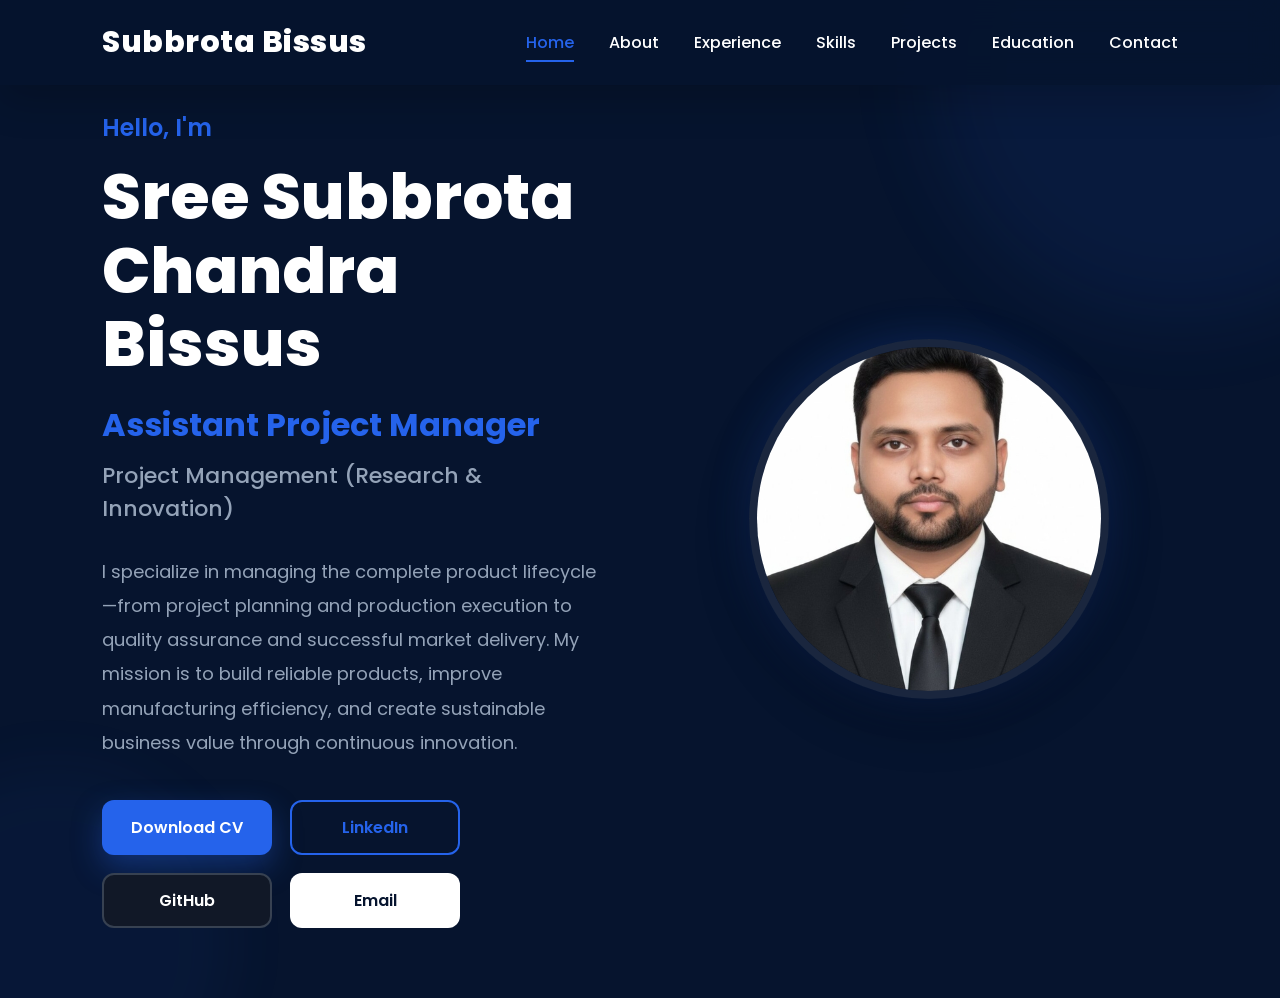
<file: index.html>
<!DOCTYPE html>
<html lang="en">

<head>

    <meta charset="UTF-8">
    <meta name="viewport" content="width=device-width, initial-scale=1.0">

    <title>Sree Subbrota Chandra Bissus | Assistant Project Manager</title>

    <meta name="description"
        content="Official Portfolio of Sree Subbrota Chandra Bissus - Assistant Project Manager (Project Management, Research & Innovation), Walton Digi-Tech Industries Ltd.">

    <link rel="stylesheet" href="style.css">

</head>

<body>

    <!-- =========================
            HEADER
    ========================== -->

    <header>

<nav class="navbar">

    <div class="logo">
        <a href="index.html">Subbrota Bissus</a>
    </div>

    <!-- Mobile Menu Button -->
    <div class="menu-toggle" id="menu-toggle">
        ☰
    </div>

    <!-- Navigation Menu -->
    <ul class="nav-links" id="nav-links">

        <li><a href="index.html" class="active">Home</a></li>

        <li><a href="about.html">About</a></li>

        <li><a href="experience.html">Experience</a></li>

        <li><a href="skills.html">Skills</a></li>

        <li><a href="projects.html">Projects</a></li>

        <li><a href="education.html">Education</a></li>

        <li><a href="contact.html">Contact</a></li>

    </ul>

</nav>

    </header>

    <!-- =========================
            HERO SECTION
    ========================== -->

    <section class="hero">

        <div class="hero-content">

            <h3>Hello, I'm</h3>

            <h1>Sree Subbrota Chandra Bissus</h1>

            <h2>Assistant Project Manager</h2>

            <h4>Project Management (Research & Innovation)</h4>

            <p>

                I specialize in managing the complete product lifecycle—from project planning and production execution to 
                quality assurance and successful market delivery. My mission is to build reliable products, improve manufacturing efficiency,
                and create sustainable business value through continuous innovation.

            </p>

            <div class="buttons">

                <a href="cv.pdf" target="_blank">
                    Download CV
                </a>

                <a href="https://www.linkedin.com/in/sree-subbrota-chandra-bissus" target="_blank">
                    LinkedIn
                </a>

                <a href="https://github.com/SubbrotaBissus" target="_blank">
                    GitHub
                </a>

                <a href="mailto:sreesubbrotachandrabissus@gmail.com">
                    Email
                </a>

            </div>

        </div>

        <div class="hero-image">

            <img src="profile.jpg"
                alt="Sree Subbrota Chandra Bissus">

        </div>

    </section>

    <script src="script.js"></script>

</body>

</html>
</file>
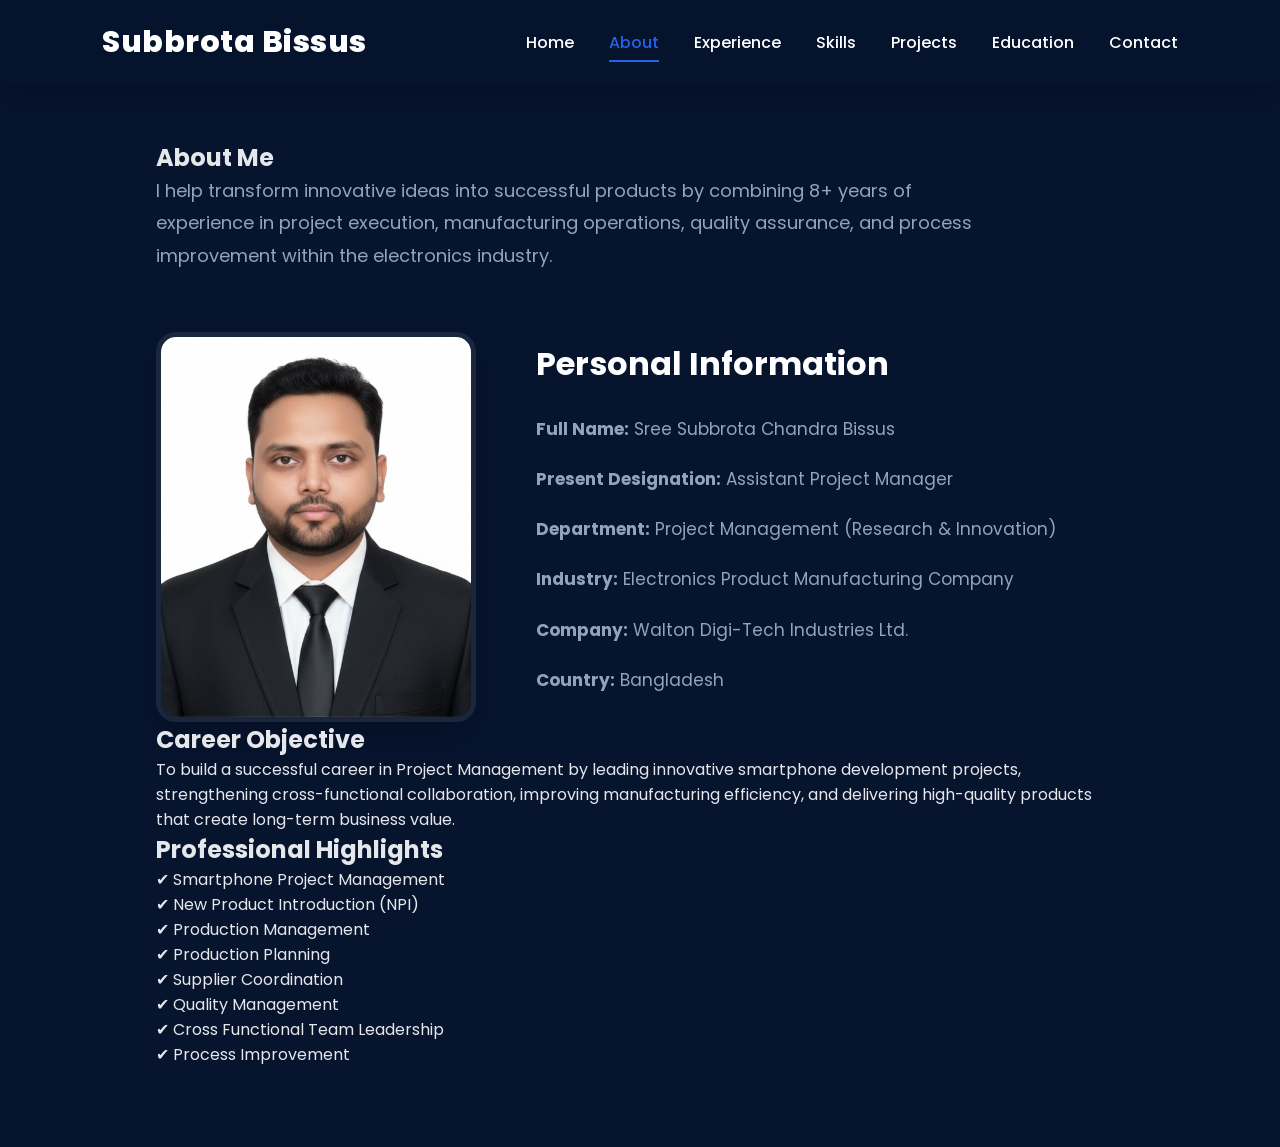
<file: about.html>
<!DOCTYPE html>
<html lang="en">

<head>

    <meta charset="UTF-8">
    <meta name="viewport" content="width=device-width, initial-scale=1.0">

    <title>About | Sree Subbrota Chandra Bissus</title>

    <link rel="stylesheet" href="style.css">

    <link rel="preconnect" href="https://fonts.googleapis.com">
    <link rel="preconnect" href="https://fonts.gstatic.com" crossorigin>

    <link href="https://fonts.googleapis.com/css2?family=Poppins:wght@300;400;500;600;700;800&display=swap" rel="stylesheet">

</head>

<body>

<!-- ===========================
     Navbar
=========================== -->

<header>

    <nav class="navbar">

        <div class="logo">
            <a href="index.html">Subbrota Bissus</a>
        </div>

        <ul class="nav-links">

            <li><a href="index.html">Home</a></li>
            <li><a class="active" href="about.html">About</a></li>
            <li><a href="experience.html">Experience</a></li>
            <li><a href="skills.html">Skills</a></li>
            <li><a href="projects.html">Projects</a></li>
            <li><a href="education.html">Education</a></li>
            <li><a href="contact.html">Contact</a></li>

        </ul>

    </nav>

</header>

<!-- ===========================
     About Section
=========================== -->

<section class="about-page">

    <div class="container">

        <h1>About Me</h1>

        <p class="about-subtitle">
            I help transform innovative ideas into successful products by combining 8+ years of experience in project execution,
            manufacturing operations, quality assurance, and process improvement within the electronics industry.
        </p>

        <div class="about-grid">

            <div class="about-image">

                <img src="profile.jpg" alt="Sree Subbrota Chandra Bissus">

            </div>

            <div class="about-info">

                <h2>Personal Information</h2>

                <p><strong>Full Name:</strong> Sree Subbrota Chandra Bissus</p>

                <p><strong>Present Designation:</strong> Assistant Project Manager</p>

                <p><strong>Department:</strong> Project Management (Research & Innovation)</p>

                <p><strong>Industry:</strong> Electronics Product Manufacturing Company</p>

                <p><strong>Company:</strong> Walton Digi-Tech Industries Ltd.</p>

                <p><strong>Country:</strong> Bangladesh</p>

            </div>

        </div>

        <!-- Career Objective -->

        <section class="career-objective">

            <h2>Career Objective</h2>

            <p>

                To build a successful career in Project Management by leading innovative
                smartphone development projects, strengthening cross-functional collaboration,
                improving manufacturing efficiency, and delivering high-quality products that
                create long-term business value.

            </p>

        </section>

        <!-- Highlights -->

        <section class="highlight-section">

            <h2>Professional Highlights</h2>

            <div class="highlight-grid">

                <div>✔ Smartphone Project Management</div>

                <div>✔ New Product Introduction (NPI)</div>

                <div>✔ Production Management</div>

                <div>✔ Production Planning</div>

                <div>✔ Supplier Coordination</div>

                <div>✔ Quality Management</div>

                <div>✔ Cross Functional Team Leadership</div>

                <div>✔ Process Improvement</div>

            </div>

        </section>

    </div>

</section>

</body>

</html>
</file>
<file: style.css>
/* ===================================================
   PORTFOLIO v2.0
   Sree Subbrota Chandra Bissus
   Part 1 - Global Design System & Navigation
=================================================== */

/* Google Font */
@import url('https://fonts.googleapis.com/css2?family=Poppins:wght@300;400;500;600;700;800&display=swap');

/* ===========================
   CSS VARIABLES
=========================== */

:root{

    --primary:#2563EB;
    --primary-dark:#1D4ED8;

    --bg:#06142E;
    --bg-light:#0B1F3D;

    --white:#FFFFFF;

    --text:#E5E7EB;
    --text-light:#94A3B8;

    --shadow:0 15px 40px rgba(0,0,0,.20);

    --radius:16px;

    --transition:.35s ease;

    --container:1200px;

}

/* ===========================
   RESET
=========================== */

*{

    margin:0;
    padding:0;
    box-sizing:border-box;

}

/* ===========================
   GLOBAL
=========================== */

html{

    scroll-behavior:smooth;

}

body{

    font-family:'Poppins',sans-serif;

    background:var(--bg);

    color:var(--text);

    overflow-x:hidden;

}

img{

    display:block;

    max-width:100%;

}

a{

    text-decoration:none;

    color:inherit;

}

ul{

    list-style:none;

}

.container{

    width:90%;
    max-width:var(--container);
    margin:auto;

}

/* ===========================
   NAVBAR
=========================== */

.navbar{

    position:fixed;

    top:0;
    left:0;

    width:100%;

    height:85px;

    padding:0 8%;

    display:flex;

    justify-content:space-between;

    align-items:center;

    background:rgba(6,20,46,.92);

    backdrop-filter:blur(15px);

    z-index:1000;

    box-shadow:var(--shadow);

}

.logo a{

    font-size:30px;

    font-weight:800;

    color:var(--white);

    letter-spacing:.5px;

    transition:var(--transition);

}

.logo a:hover{

    color:var(--primary);

}

.nav-links{

    display:flex;

    align-items:center;

    gap:35px;

}

.nav-links li a{

    position:relative;

    font-size:16px;

    font-weight:500;

    color:var(--white);

    transition:var(--transition);

}

.nav-links li a:hover,

.nav-links li a.active{

    color:var(--primary);

}

.nav-links li a::after{

    content:"";

    position:absolute;

    left:0;

    bottom:-8px;

    width:0;

    height:2px;

    background:var(--primary);

    transition:var(--transition);

}

.nav-links li a:hover::after,

.nav-links li a.active::after{

    width:100%;

}
/* ===================================================
   HERO SECTION
=================================================== */

.hero{

    min-height:100vh;

    display:flex;

    justify-content:space-between;

    align-items:center;

    gap:80px;

    padding:110px 8% 70px;

    position:relative;

    overflow:hidden;

}

/* Background Decoration */

.hero::before{

    content:"";

    position:absolute;

    width:500px;

    height:500px;

    border-radius:50%;

    background:rgba(37,99,235,.08);

    top:-180px;

    right:-150px;

    filter:blur(40px);

}

.hero::after{

    content:"";

    position:absolute;

    width:350px;

    height:350px;

    border-radius:50%;

    background:rgba(37,99,235,.05);

    left:-120px;

    bottom:-120px;

    filter:blur(30px);

}

.hero-content{

    flex:1;

    position:relative;

    z-index:2;

   max-width:600px;

}

.hero-content h3{

    color:var(--primary);

    font-size:24px;

    font-weight:600;

    margin-bottom:15px;

}

.hero-content h1{

    font-size:64px;

    line-height:1.15;

    color:var(--white);

    font-weight:800;

    margin-bottom:20px;

}

.hero-content h2{

    font-size:32px;

    color:var(--primary);

    margin-bottom:10px;

}

.hero-content h4{

    font-size:22px;

    color:var(--text-light);

    font-weight:500;

    margin-bottom:30px;

}

.hero-content p{

    max-width:650px;

    color:var(--text-light);

    line-height:1.9;

    font-size:18px;

    margin-bottom:40px;

}

/* Hero Image */

.hero-image{

    flex:1;

    display:flex;

    justify-content:center;

    position:relative;

    z-index:2;

}

.hero-image img{

    width:360px;

    height:360px;

    object-fit:cover;

    border-radius:50%;

    border:8px solid rgba(255,255,255,.08);

    box-shadow:

        0 20px 50px rgba(0,0,0,.35),

        0 0 40px rgba(37,99,235,.25);

    transition:.4s;

}

.hero-image img:hover{

    transform:translateY(-10px) scale(1.03);

}
/* ===================================================
   HERO BUTTONS
=================================================== */

.buttons{

    display:flex;

    flex-wrap:wrap;

    gap:18px;

}

.buttons a{

    display:inline-flex;

    justify-content:center;

    align-items:center;

    min-width:170px;

    height:55px;

    padding:0 28px;

    border-radius:12px;

    font-size:16px;

    font-weight:600;

    transition:all .35s ease;

}

/* Download CV */

.buttons a:nth-child(1){

    background:var(--primary);

    color:var(--white);

    box-shadow:0 12px 30px rgba(37,99,235,.35);

}

.buttons a:nth-child(1):hover{

    background:var(--primary-dark);

    transform:translateY(-4px);

}

/* LinkedIn */

.buttons a:nth-child(2){

    background:transparent;

    border:2px solid var(--primary);

    color:var(--primary);

}

.buttons a:nth-child(2):hover{

    background:var(--primary);

    color:var(--white);

    transform:translateY(-4px);

}

/* GitHub */

.buttons a:nth-child(3){

    background:#111827;

    color:#ffffff;

    border:2px solid #374151;

}

.buttons a:nth-child(3):hover{

    background:#1F2937;

    transform:translateY(-4px);

}

/* Email */

.buttons a:nth-child(4){

    background:#ffffff;

    color:#06142E;

}

.buttons a:nth-child(4):hover{

    background:#E2E8F0;

    transform:translateY(-4px);

}

/* ==================================
   FADE ANIMATION
================================== */

@keyframes fadeUp{

    from{

        opacity:0;

        transform:translateY(40px);

    }

    to{

        opacity:1;

        transform:translateY(0);

    }

}

.hero-content{

    animation:fadeUp .9s ease;

}

.hero-image{

    animation:fadeUp 1.2s ease;

}
/* ===================================================
   ABOUT PAGE
=================================================== */

.about-page{

    padding:140px 8% 80px;

    min-height:100vh;

}

.about-title{

    font-size:48px;

    font-weight:700;

    color:var(--white);

    margin-bottom:15px;

}

.about-subtitle{

    max-width:850px;

    color:var(--text-light);

    font-size:18px;

    line-height:1.8;

    margin-bottom:60px;

}

.about-grid{

    display:grid;

    grid-template-columns:320px 1fr;

    gap:60px;

    align-items:center;

}

.about-image img{

    width:100%;

    border-radius:20px;

    border:5px solid rgba(255,255,255,.08);

    box-shadow:var(--shadow);

}

.about-info h2{

    font-size:32px;

    color:var(--white);

    margin-bottom:25px;

}

.about-info p{

    color:var(--text-light);

    font-size:17px;

    line-height:1.9;

    margin-bottom:18px;

}

/* ===================================================
   RESPONSIVE
=================================================== */

@media (max-width:992px){

    .hero{

        flex-direction:column-reverse;

        text-align:center;

        gap:50px;

    }

    .hero-content{

        width:100%;

    }

    .hero-content p{

        max-width:100%;

    }

    .buttons{

        justify-content:center;

    }

    .hero-image img{

        width:320px;

        height:320px;

    }

    .about-grid{

        grid-template-columns:1fr;

        text-align:center;

    }

    .about-image{

        display:flex;

        justify-content:center;

    }

    .about-image img{

        max-width:280px;

    }

}

@media (max-width:768px){

    .navbar{

        flex-direction:column;

        height:auto;

        padding:18px 6%;

        gap:18px;

    }

    .nav-links{

        flex-wrap:wrap;

        justify-content:center;

        gap:18px;

    }

    .hero{

        padding-top:170px;

    }

    .hero-content h1{

        font-size:42px;

        line-height:1.3;

    }

    .hero-content h2{

        font-size:26px;

    }

    .hero-content h4{

        font-size:18px;

    }

    .buttons a{

        width:100%;

    }

}
/* ==========================================
   MOBILE HERO IMPROVEMENT
========================================== */

@media (max-width:768px){

    .hero{

        flex-direction:column;

        justify-content:center;

        align-items:center;

        text-align:center;

        gap:30px;

        padding:130px 25px 60px;

    }

    .hero-content{

        order:1;

        max-width:100%;

    }

    .hero-image{

        order:2;

    }

    .hero-image img{

        width:240px;

        height:240px;

    }

    .hero-content h1{

        font-size:36px;

        line-height:1.25;

    }

    .hero-content h2{

        font-size:24px;

    }

    .hero-content h4{

        font-size:18px;

    }

    .hero-content p{

        font-size:16px;

        line-height:1.8;

    }

    .buttons{

        justify-content:center;

    }

    .buttons a{

        width:100%;

        max-width:260px;

    }

}
/* ==========================================
   MOBILE BUTTON POLISH
========================================== */

@media (max-width:768px){

    .buttons{

        flex-direction:column;

        align-items:center;

        gap:15px;

        margin-top:25px;

    }

    .buttons a{

        width:100%;

        max-width:280px;

        min-width:auto;

    }

}
/* ==========================================
   MOBILE HAMBURGER MENU
========================================== */

.menu-toggle{

    display:none;

    font-size:32px;

    color:var(--white);

    cursor:pointer;

    transition:var(--transition);

}

.menu-toggle:hover{

    color:var(--primary);

}

/* ===========================
   MOBILE NAVIGATION
=========================== */

@media (max-width:768px){

    .navbar{

        flex-direction:row;

        justify-content:space-between;

        align-items:center;

        padding:20px 6%;

        height:80px;

    }

    .menu-toggle{

        display:block;

    }

    .nav-links{

        position:absolute;

        top:80px;

        left:0;

        width:100%;

        background:var(--bg);

        flex-direction:column;

        align-items:center;

        gap:25px;

        padding:30px 0;

        display:none;

        box-shadow:0 15px 30px rgba(0,0,0,.25);

    }

    .nav-links.active{

        display:flex;

    }

}
</file>
